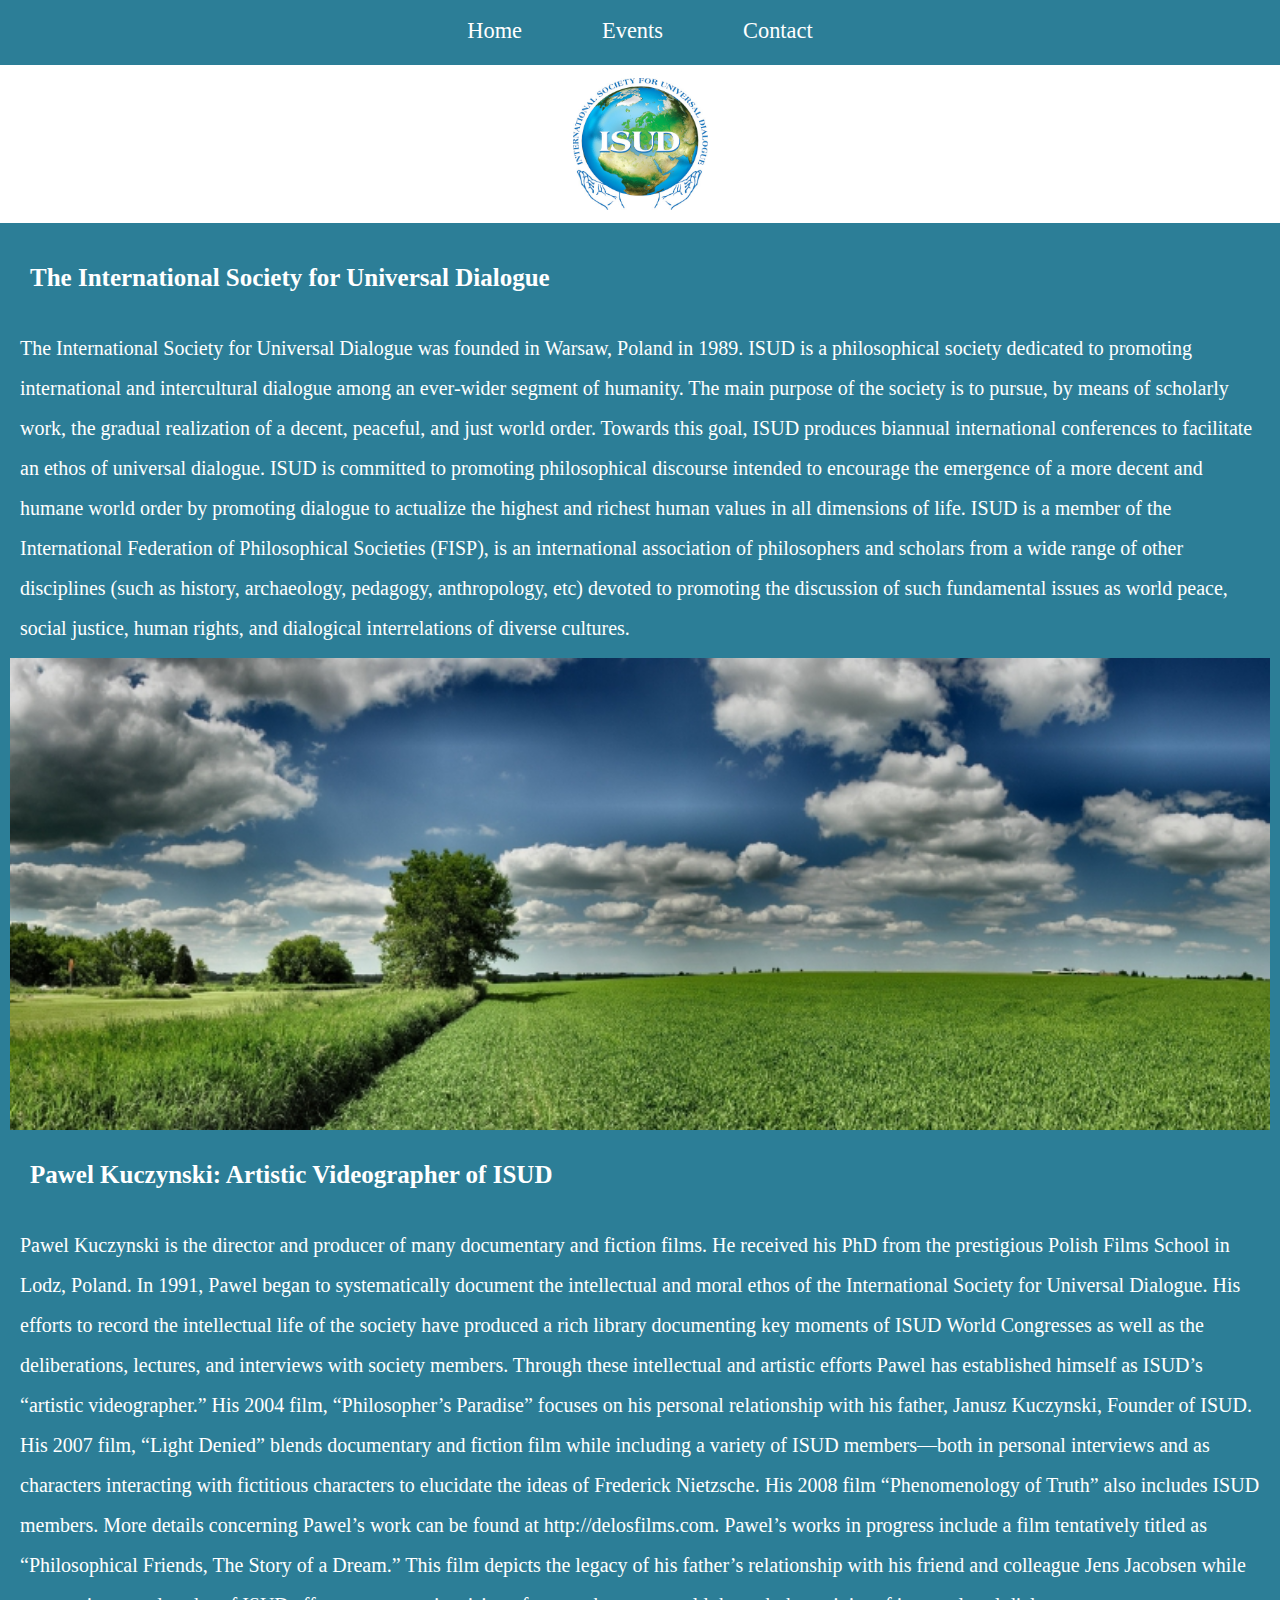
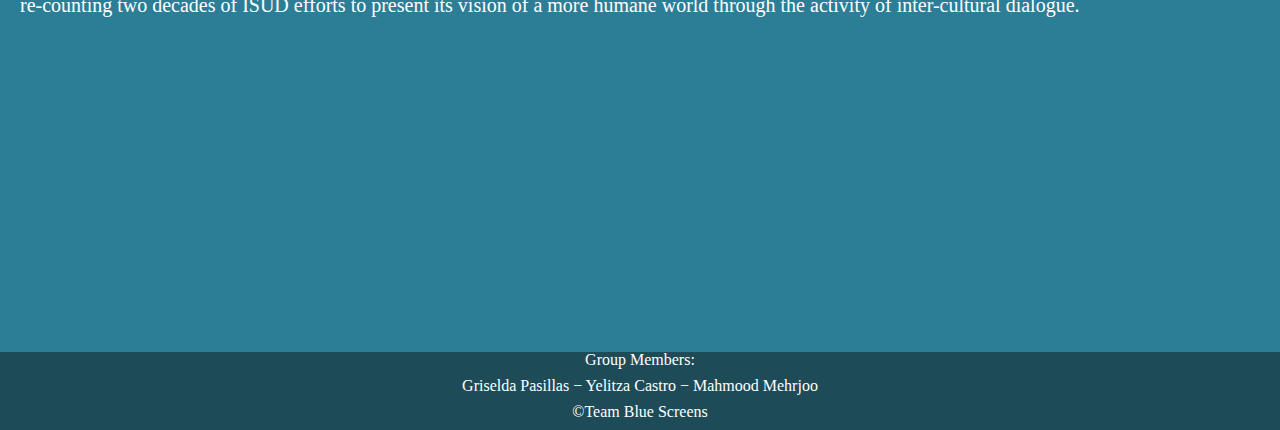
<file: event.html>
<!DOCTYPE html>
<html lang="en">
  <head>
    <meta charset="utf-8"/>
    <meta name="viewport" content="width=device-width,initial-scale=1.0,shrink-to-fit=no"/>
    <link rel="stylesheet" type="text/css" href="css/style.css">
    <link rel="stylesheet" type="text/css" href="css/reset.css">
    <script src="js/script.js"></script>
    <link rel="icon" href="pic/ico.ico"/>
    <title>International Society for Universal Dialogue</title>
  </head>
  <header>
    <div class="logo">
      <img src="pic/gl.jpg" alt="globe" class="logo-header">
    </div>
    <nav class="navb">
      <ul>
        <li><a class="active" href="index.html">Home</a></li>
        <li><a href="event.html">Events</a></li>
        <li><a href="contact.html">Contact</a></li>
      </ul>
    </nav>
  </header>
    <div id="itmd">
      <h2>The International Society for Universal Dialogue</h2>
      <p>
         The International Society for Universal Dialogue was founded in Warsaw, Poland in 1989. ISUD is a philosophical society dedicated to promoting international and intercultural dialogue among an ever-wider segment of humanity. The main purpose of the society is to pursue, by means of scholarly work, the gradual realization of a decent, peaceful, and just world order. Towards this goal, ISUD produces biannual international conferences to facilitate an ethos of universal dialogue. ISUD is committed to promoting philosophical discourse intended to encourage the emergence of a more decent and humane world order by promoting dialogue to actualize the highest and richest human values in all dimensions of life. ISUD is a member of the International Federation of Philosophical Societies (FISP), is an international association of philosophers and scholars from a wide range of other disciplines (such as history, archaeology, pedagogy, anthropology, etc) devoted to promoting the discussion of such fundamental issues as world peace, social justice, human rights, and dialogical interrelations of diverse cultures.
      </p>
      <div id="slider">
        <img class="slides" src="pic/nature.jpg" alt="nature">
        <img class="slides" src="pic/parents.jpg" alt="parents">
        <img class="slides" src="pic/peace.jpg" alt="peace">
        <img class="slides" src="pic/friend.png" alt="friend">
      </div>
      <h2>Pawel Kuczynski: Artistic Videographer of ISUD</h2>
      <p>Pawel Kuczynski is the director and producer of many documentary and fiction films. He received his PhD from the prestigious Polish Films School in Lodz, Poland.
      In 1991, Pawel began to systematically document the intellectual and moral ethos of the International Society for Universal Dialogue. His efforts to record the intellectual life of the society have produced a rich library documenting key moments of ISUD World Congresses as well as the deliberations, lectures, and interviews with society members. Through these intellectual and artistic efforts Pawel has established himself as ISUD’s “artistic videographer.”
      His 2004 film, “Philosopher’s Paradise” focuses on his personal relationship with his father, Janusz Kuczynski, Founder of ISUD. His 2007 film, “Light Denied” blends documentary and fiction film while including a variety of ISUD members—both in personal interviews and as characters interacting with fictitious characters to elucidate the ideas of Frederick Nietzsche. His 2008 film “Phenomenology of Truth” also includes ISUD members. More details concerning Pawel’s work can be found at http://delosfilms.com.
      Pawel’s works in progress include a film tentatively titled as “Philosophical Friends, The Story of a Dream.” This film depicts the legacy of his father’s relationship with his friend and colleague Jens Jacobsen while re-counting two decades of ISUD efforts to present its vision of a more humane world through the activity of inter-cultural dialogue. </p>
    </div>
    <div id="itmdVideo">
      <iframe class="itmdVideo" src="https://www.youtube.com/embed/sF5n78x9LgE" allow="accelerometer; autoplay; encrypted-media; gyroscope; picture-in-picture" allowfullscreen></iframe>
    </div>
    <footer>
      <p>Group Members:</p>
      <p>Griselda Pasillas &minus;
        Yelitza Castro &minus;
        Mahmood Mehrjoo</p>
      <p>©Team Blue Screens</p>
      <script src="js/script.js"></script>
    </footer>
  </body>
</html>
</file>
<file: css/style.css>
/* Team Blue Screens
  Griselda Pasillas
  Yelitza Castro
  Mahmood Mehrjoo */

/*navbarbarigation Bar Styling*/

.navb{
  width: 100%;
  position: fixed;
  background-color: #2C7E97;
  text-align: center;
  top:0;
  z-index: 99999;
}

.navb ul {
  list-style-type: none;
  margin: 0;
  padding: 0;
  background-color:  #2C7E97;
  display: inline-block;
  position: sticky;
  position: -webkit-sticky;
  top: 0;
}

.navb li {
  float: left;
  font-size: 1.2em;
}

.navb li a {
  display: block;
  color: white;
  text-align: center;
  padding: 12px 8px;
  text-decoration: none;
}

.navb a:hover {
  background-color: #c1c7c7;
}

/*Background Color and Font*/

body, html {
  background-color: #2C7E97;
  font-family:"Segoe UI", Helvetica, Tahoma, sans-serif;
  color: black;
}

/*header css*/
header {
  background-color: #ffffff;
  font-family:"Segoe UI", Helvetica, Tahoma, sans-serif;
  color: black;
}
/*title css*/
.title{
  text-align: center;
  font-weight: bold;
  font-size: 1.2em;
  margin-top: 5px;
  margin-bottom: 10px;
}

.title-index{
  color: #FFF;
  position: absolute;
  z-index: 9999;
  width: 100%; 
  height: 20%;   
  background: rgba(0,0,0,.5);   
  text-align: center;
  padding-top: 7%;
  margin-bottom: 220px;
}
/*logo css*/
.logo-header {
  margin-top: 50px;
  max-width: 135px;
  max-height: 132px;
  display: block;
  margin-left: auto;
  margin-right: auto;
  width: 50%;
  position: static;
  padding: 1%;
}

/*Specific CSS */

div#slider{
  max-width: 100%;
  max-height: 100%;
  margin: auto;
  overflow: hidden;
  position: relative;
}

.slides{
  width: 100%;
  height: 10%;
  margin-left: auto;
  margin-right: auto;
  display: inline-block;
}


/* Footer css */
footer{
  background-color: #1e4b58;
  color: white;
  position: relative;
  left: 0;
  bottom: 0;
  width: 100%;
  text-align: center;
  padding-bottom: 20px;
  padding-top: 20px;
}

footer p {
  padding-bottom: 10px;
}

/*Home Page CSS*/
div#itmd {
  background-size: cover;
  background-color: #2C7E97;
  color: white;
  padding: 10px;
  text-align: left;
}

div#itmd h1 {
  font-size: 1.2em;
  font-family: inherit;
  font-weight: bold;
  text-align: center;
}
div#itmd h2 {
  font-size: 25px;
  font-weight: bold;
  padding: 20px;
  line-height: 2;
}
div#itmd p{
  margin-left: 10px;
  margin-right: 10px;
  font-size: 20px;
  padding-bottom: 10px;
  line-height: 2;
  margin-top: 5px;

}
div#itmd li{
  margin-left: 10px;
  margin-right: 10px;
  font-size: 16px;
  padding-bottom: 10px;
  line-height: 1;
  margin-top: 5px;
  text-align: justify;
}

div#itmdVideo{
  max-height: 50%;
  max-width: 96%;
  margin: auto;
  position: relative;
  padding-bottom: 56.25%;
  padding-top: 25px;
  margin-top: 1%;
  margin-bottom: 1%;
  border: 0px;
}

.itmdVideo{
  position: absolute;
  top: 0;
  left: 0;
  width: 100%;
  height: 100%;
  margin-left: auto;
  margin-right: auto;
  display: block;
}


/*Larger Phones, Side View on Phones, and Small Tablet Screen Size*/

@media screen and (min-width: 480px) {
  form > label,
  legend {
    text-align: center;
    width: 100%;
  }
	.navb li a {
	  padding: 12px 16px;
	}
	.navb li {
	  font-size: 1.4em;
	}

  div#itmdVideo{
    max-width: 70%;
    padding-bottom: 40%;
  }
  footer{
    padding-top: 30px;
    padding-bottom: 30px;
  }
  #itmd {
    text-align: left;
    font-size: 1.125em;
  }
}

	/*events page*/
	.right_image img{
	  display: block;
}
/*Tablets, Small laptops*/

@media screen and (min-width: 768px){
	.logo-header{
		margin-top: 55px;
	}
  .navb li a {
    padding: 15px 30px;
  }

  div#itmdVideo{
    max-width: 60%;
    padding-bottom: 30%;
  }
  footer{
    padding-top: 35px;
    padding-bottom: 35px;
  }

}

/*Desktops, Large Monitors*/

@media screen and (min-width: 1024px){

	.logo-header{
		margin-top: 65px;
	}

  .navb li a {
    padding: 20px 40px;
  }

  h1{
    font-size: 1.728em;
  }

  h2{
    font-size: 1.0em;
  }

  p{
    font-size: 1.2em;
   }

  div#itmdVideo{
    max-width: 40%;
    padding-bottom: 20%;
  }

  footer{
    padding-top: 40px;
    padding-bottom: 40px;
  }

  #itmd {
    margin-right: auto;
    margin-left: auto;
    max-width: 72.444em;
  }
}
</file>
